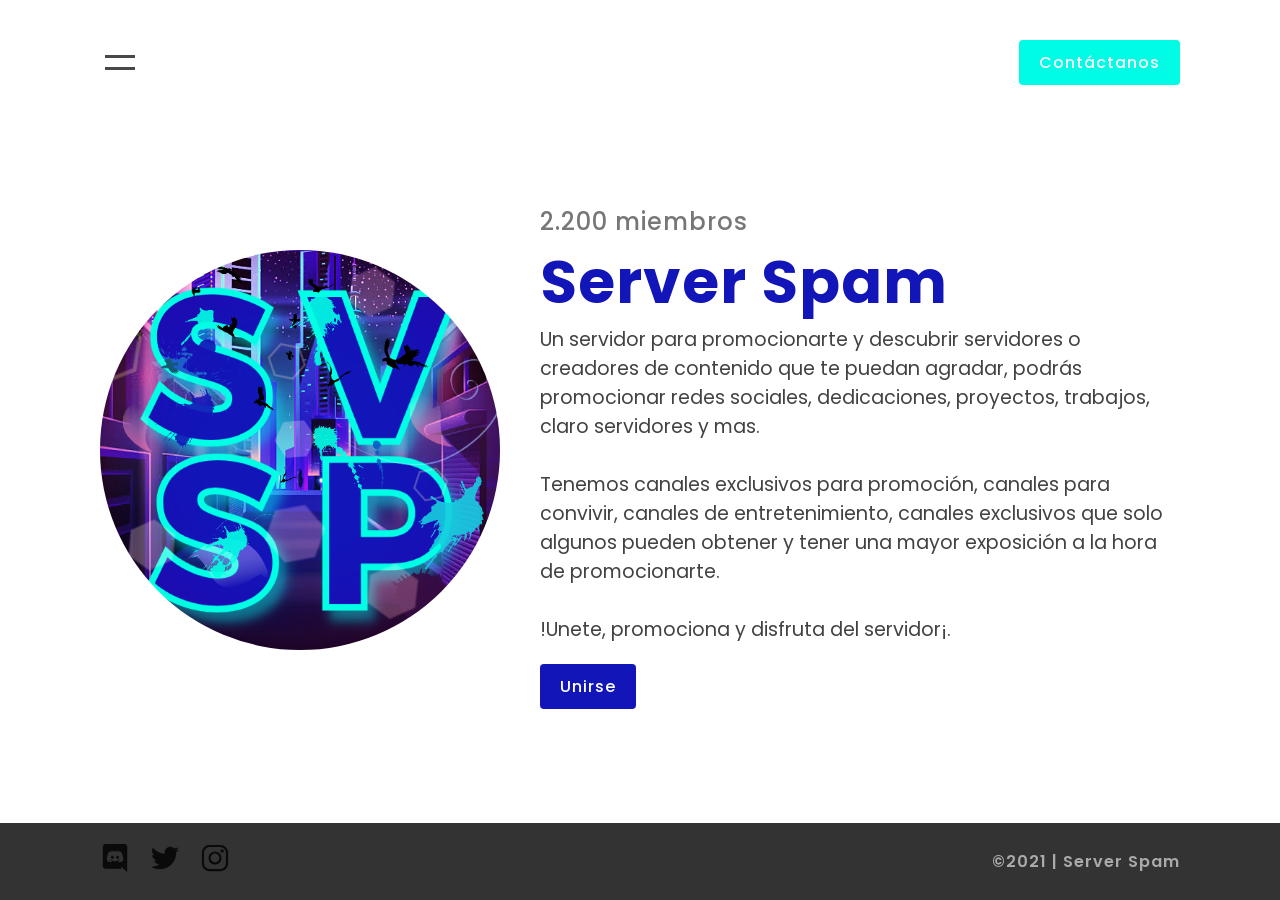
<file: index.html>
<!DOCTYPE html>
<html lang="es">
<head>
    <meta charset="UTF-8">
    <meta http-equiv="X-UA-Compatible" content="IE=edge">
    <meta name="viewport" content="width=device-width, initial-scale=1.0">
    <title>📣Server Spam📣</title>
    <link rel="shortcut icon" href="img/svspIcon.png" type="image/x-icon">
    <link rel="stylesheet" type="text/css" href="svsp.css">
    
    <meta property="og:type" content="website">
    <meta property="og:title" content="Servidor de Discord de promocion">
    <meta property="og:description" content="Es un servidor de Discord en el cual puedes promocionar cualquier tipo de contenido.
                                             
                                             Tenemos:
                                             💈 Variedad de roles
                                             📑 Variedad de canales en los que puedes promocionar totalmente gratis.
                                             🌟 Canales exclusivos con ventajas de promoción.
                                             🎮 Canales y Bots de diversión para pasar un buen rato.
                                             👮 Equipo de soporte 24/7 para ayudarte o resolver alguna duda.">
    <meta property="og:url" content="https://discord.gg/dyCzCuXSee">
    <meta property="og:site_name" content="📣𝗦𝗲𝗿𝘃𝗲𝗿 𝗦𝗽𝗮𝗺📣">
    <meta property="og:image" content="https://cdn.discordapp.com/attachments/901313790765854720/908828355535712347/banner_svsp_1.png">
<!--     <meta property="og:image:width" content="500"> -->
<!--     <meta property="og:image:height" content="500"> -->
<!--     <meta property="og:image:alt" content="https://cdn.discordapp.com/attachments/901313790765854720/908828355535712347/banner_svsp_1.png"> -->
    <meta property="og:locale" content="es_ES">
    <meta name="twitter:site" content="@wordpressdotcom">
    <meta name="twitter:text:title" content="Dandiscord">
    <meta name="twitter:image" content="https://cdn.discordapp.com/attachments/901313790765854720/908828355535712347/banner_svsp_1.png">
    <meta name="twitter:card" content="summary_large_image">
    <meta property="fb:app_id" content="249643311490">
    <meta name="theme-color" content="#1315B6">

    <meta property="keywords" content="Server spam, Serve Spam, svsp, github.io/Promocionate/, serverspam.github.io/Promocionate/">
    
<!--     <meta name="keywords" content="promocion,server spam,spam,svsp,📣,📣Server Spam📣,Server Spam">
    <meta name="description" content="Este es un servidor de promocion en el que puedes promocionar tus redes sociales, oficio, encontrar servidores para ti, encontrar trabajo, etc.">
    <meta name="author" content="David">
    <meta name="robots" content="index"> -->
</head>
<body>
    <div class="navigation">
        <div class="banner">
            <img class="cover" src="img/imajen2.jpg" title="img edificios">
        </div>
        <div class="navLink">
            <ul>
                <li><a href="#">XD</a></li>
                <li><a href="#">Equipo</a></li>
                <li><a href="#">Roles</a></li>
                <li><a href="#">Servidores</a></li>
                <li><a href="#">Redes</a></li>
            </ul>
        </div>
    </div>

    <section class="sec">
        <header>
            <div class="toggle"></div>
            <a class="bth" href="https://twitter.com/samyremaG">Contáctanos</a>
        </header>

        <div class="imgBx">
            <img class="cover" src="img/svsp.png" alt="Server Spam - Logo - SVSP" title="Logo del servidor">
        </div>
        <div class="content">
            <h2>2.200 miembros<br><span>Server Spam</span></h2>
            <p>Un servidor para promocionarte y descubrir servidores o creadores de contenido que te puedan agradar, podrás promocionar redes sociales, dedicaciones, proyectos, trabajos, claro servidores y mas. <br>
                <br>
                Tenemos canales exclusivos para promoción, canales para convivir, canales de entretenimiento, canales exclusivos que solo algunos pueden obtener y tener una mayor exposición a la hora de promocionarte. <br>
                <br> 
                !Unete, promociona y disfruta del servidor¡. </p>
                <a class="bth" href="https://discord.gg/nVmq36DqmW">Unirse</a>
        </div>

        <footer>
            <ul class="sci">
                <li><a href="https://discord.gg/9BNYPwy4hT"><img src="img/logo-discord.svg" alt=""></a></li>
                <li><a href="https://twitter.com/samyremaG"><img src="img/logo-twitter.svg" alt=""></a></li>
                <li><a href="https://www.instagram.com/serverspamds/"><img src="img/logo-instagram.svg" alt=""></a></li>
            </ul>
            <p class="copyrightText">&copy;2021 | Server Spam</p>
        </footer>
    </section>

    <script>
        let menuToggle = document.querySelector('.toggle');
        let navigation = document.querySelector('.navigation');
        let sec = document.querySelector('.sec');
        menuToggle.onclick = function(){
            menuToggle.classList.toggle('active');
            navigation.classList.toggle('active');
            sec.classList.toggle('active');
        }
    </script>
</body>
</html>
</file>
<file: svsp.css>
@import url('https://fonts.googleapis.com/css?family=Poppins:200,300,400,500,600,700,800,900&display=swap');
*{
    margin: 0;
    padding: 0;
    box-sizing: border-box;
    font-family: 'Poppins', sans-serif;
}

body{
    overflow-x: hidden;
}

.navigation{
    position: fixed;
    top: 0;
    left: -100%;
    width: 100%;
    height: 100vh;
    display: flex;
    background: #333;
    justify-content: center;
    align-items: center;
    transition: 1s;
}

.navigation.active{
    left: 0;
}

.banner{
    position: relative;
    width: 50%;
    height: 100%;
}

.cover{
    position: absolute;
    top: 0;
    left: 0;
    width: 100%;
    height: 100%;
    object-fit: cover;
}

.navLink{
    position: relative;
    width: 50%;
    height: 100%;
    display: flex;
    align-items: center;
}

.navLink ul{
    position: relative;
    width: 100%;
}

.navLink ul li{
    position: relative;
    list-style: none;
}

.navLink ul li a{
    position: relative;
    color: #fff;
    font-size: 2em;
    font-weight: 500;
    text-decoration: none;
    margin: 5px 0;
    margin-left: 100px;
    display: inline-block;
    letter-spacing: 1px;
    text-transform: uppercase;    
}

.navLink ul li a:hover{
    color: #1215B7;
}

.sec{
    position: relative;
    left: 0;
    width: 100%;
    padding: 100px;
    min-height: 100vh;
    display: flex;
    justify-content: space-between;
    align-items: center;
    transition: 1s;
}

.sec.active{
    left: 100%;
}

header{
    position: absolute;
    top: 0;
    left: 0;
    width: 100%;
    padding: 40px 100px;
    display: flex;
    justify-content: space-between;
    align-items: center;
    transition: 0.5s;
}

.toggle{
    cursor: pointer;
    position: relative;
    left: 0;
    width: 40px;
    height: 40px;
    display: flex;
    justify-content: center;
    align-items: center;
    transition: 0.5s;
}

.toggle.active{
    left: -200px;
}

.toggle::before{
    content: '';
    position: absolute;
    width: 30px;
    height: 3px;
    background: #494848;
    transform: translateY(-6px);
    transition: 0.5s;
}

.toggle::after{
    content: '';
    position: absolute;
    width: 30px;
    height: 3px;
    background: #494848;
    transform: translateY(6px);
    transition: 0.5s;
}

.toggle.active::before{
    transform: translateY(0px) rotate(45deg);
    background: #fff;
}

.toggle.active::after{
    transform: translateY(0px) rotate(-45deg);
    background: #fff;
}

.bth{
    position: relative;
    display: inline-block;
    padding: 10px 20px;
    text-decoration: none;
    background: #01FCE5;
    color: #fff;
    font-weight: 500;
    border-radius: 4px;
    letter-spacing: 1px;
}

.sec .imgBx{
    position: relative;
    min-width: 400px;
    height: 400px;
    border-radius: 50%;
    overflow: hidden;
}

.sec .content{
    max-width: 700px;
    margin-left: 40px;
}

.sec .content h2{
    font-weight: 500;
    letter-spacing: 1px;
    color: #777;
    line-height: 2.5em;
}

.sec .content h2 span{
    font-weight: 700;
    color: #1215B7;
    font-size: 2.5em;
}

.sec .content p{
    color: #444141;
    font-size: 1.2em;
    margin-bottom: 20px;
}

.sec .content .bth{
    background: #1215B7;
}

footer{
    background: #333;
    position: absolute;
    bottom: 0;
    left: 0;
    padding: 20px 100px;
    width: 100%;
    display: flex;
    justify-content: space-between;
    align-items: center;
}

.sci{
    position: relative;
    display: flex;
    align-items: center;
}

.sci li{
    list-style: none;
}

.sci li a{
    position: relative;
    margin-right: 20px;
    display: inline-block;;
    opacity: 0.8;
}

.sci img{
    width: 30px;
    height: 30px;
}

.copyrightText{
    font-weight: 600;
    color: #aaa;
    letter-spacing: 1px;
}

@media (max-width: 991px){
    .sec{
        padding: 40px;
        flex-direction: column;
        justify-content: center;
    }

    header,
    footer{
        padding: 20px 18px;
    }

    .sec .imgBx{
        width: 300px;
        min-width: 300px;
        height: 300px;
        margin-top: 100px;
    }

    .sec .content{
        margin-bottom: 100px;
        margin-left: 0;
        max-width: 100%;
    }

    footer{
        flex-direction: column;
        align-items: flex-start;
    }

    .sec .content h2 span{
        font-size: 2em;
    }

    .banner{
        display: none;
    }

    .navLink{
        width: 100%;
    }

    .toggle.active{
        left: -100px;
    }

    .navLink ul li a{
        font-size: 1.5em;
        margin-left: 100px;
    }
}

@media (max-width: 400px){
    .sec{
        padding: 20px;
    }
    .sec .imgBx{
        width: 200px;
        min-width: 200px;
        height: 200px;
        margin-top: 80px;
    }

    .sec .content h2 span{
        font-size: 40px;
    }
    .sec .content h2{
        font-size: 20px;
    }
    footer{
        display: flex;
        align-items: center;
    }

    .toggle{
        padding: 20px;
    }
    .sec .content p{
        font-size: 18px;
        color: #070707;
    }

    .content a.bth{
        border-radius: 40px;
    }
}
</file>
